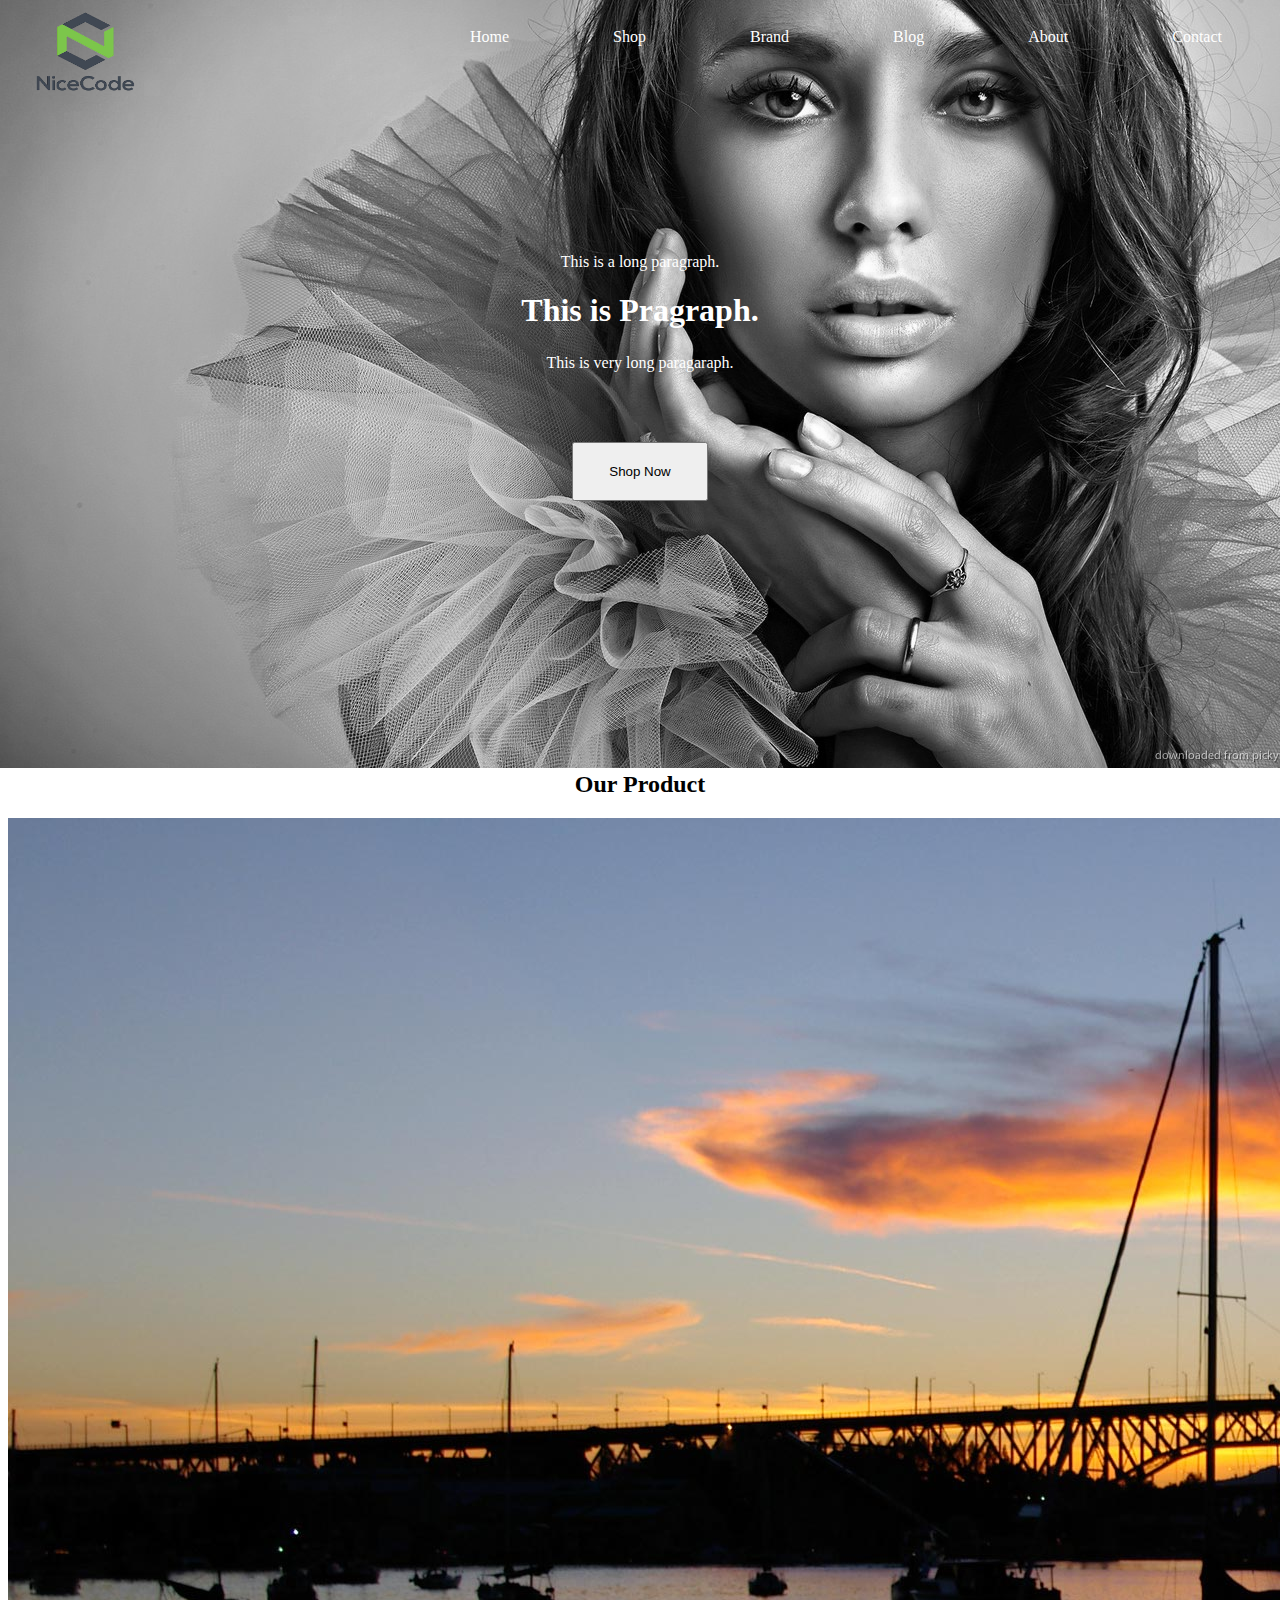
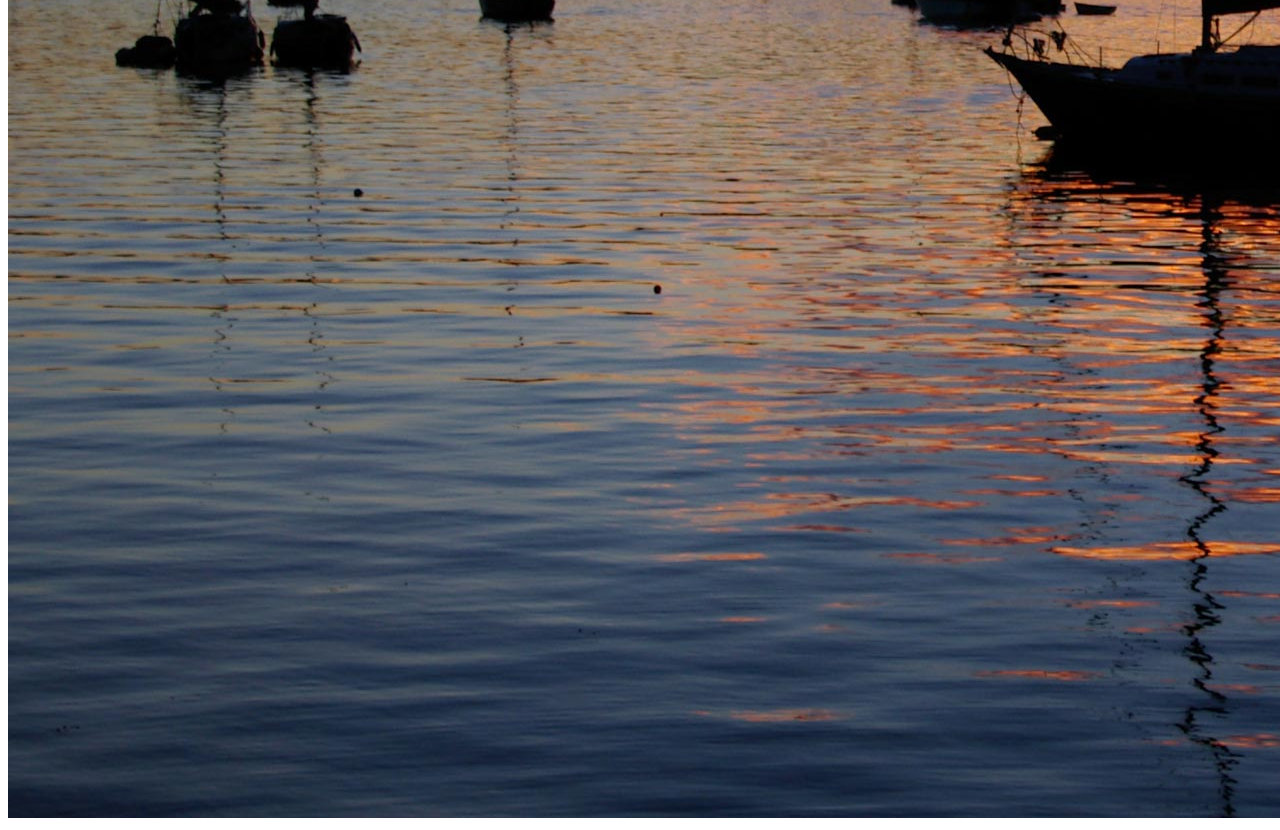
<file: index.html>
<!DOCTYPE html>
<html lang="en-us">
<head>
	<meta charset="utf-8">
	<title>My Project</title>
	<link rel="stylesheet" type="text/css" href="css/style.css">
	<link rel="sortcut icon" type="image/x-icon" href="image/prologo1.png">
</head>
<!-- End of Head -->
<!-- Start Body -->
<body>
	<!-- Start Header -->
	<header class="header">
		<!-- Header-logo Blog -->
		<div class="header-logo">
			<a href="#home"><img src="images/prologo1.png" height="100px" width="150px"></a>
		</div>
		<nav class="nav">
			<div class="index">
				<a href="#home">Home</a>
			</div>
			<div class="index">
				<a href="#shop">Shop</a>
			</div>
			<div class="index">
				<a href="#brand">Brand</a>
			</div>
			<div class="index">
				<a href="#blog">Blog</a>
			</div>
			<div class="index">
				<a href="#about">About</a>
			</div>
			<div class="index">
				<a href="#contact">Contact</a>	
			</div>
		</nav>
	</header>
	<!-- End Header -->
	<!-- Start Main Section -->
	<main class="main">
		<p>This is a long paragraph.</p>
		<h1>This is Pragraph.</h1>
		<p style="margin-bottom: 70px;">This is very long paragaraph.</p>
		<a href="#shop">
			<button class="main-botton">Shop Now</button>
		</a>
	</main>
	<!-- End Main Section -->
	<!-- Start Second Section -->
	<div class="second-section">
		<h2>Our Product</h2>
		<img src="images/background2.jpg" alt="aks" >
	</div>
</body>
</html>
</file>
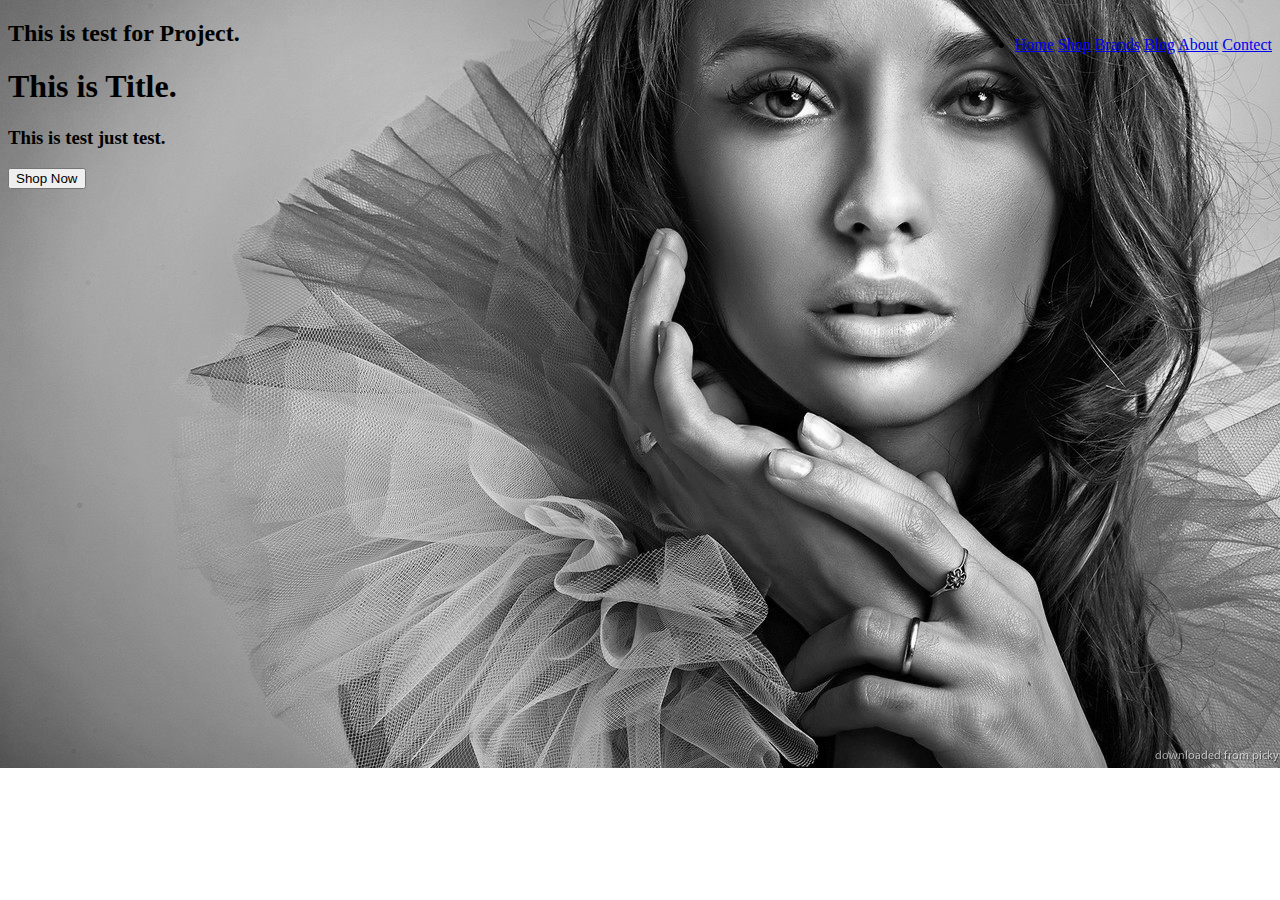
<file: index copy.html>
<!DOCTYPE html>
<html lang="en=us">
<head>
	<meta charset="utf-8"/>
	<title>My project</title>
	<meta name="viewport" content="width=device-width, initial-scale=1"/>
	<link rel="stylesheet" type="text/css" href="css/style.css"/>
</head>
		<!-- end of head -->
		<!-- start body -->
<body>
		<!-- Navigation -->
	<nav class="nav">
		<ul>
			<li>
				<a href="#home">Home</a>
				<a href="#shop">Shop</a>
				<a href="#brands">Brands</a>
				<a href="#blog">Blog</a>
				<a href="#about">About</a>
				<a href="#contect">Contect</a>
			</li>
		</ul>
	</nav>

		<!-- End Navigation -->
		<!-- Home-Section -->
	<div class="home-section">
		<h2>This is test for Project.</h3>
		<h1>This is Title.</h1>
		<h3>This is test just test.</h3>
		<button class="button">Shop Now</button>
	</div>
		<!-- End of Main Title -->
		<!-- Second Section -->
	<div class="humberger">
		<div class="bar1"></div>
		<div class="bar2"></div>
		<div class="bar3"></div>
	</div>


	
</body>
</html>
</file>
<file: css/style.css>
body {
	background-image: url(../images/p11.jpg);
	background-repeat: no-repeat;
	width: auto;
	height: auto;
}
.header{
	height: 120px;

}
.header-logo{
	height: auto;
	width: auto;
	float: left;
}
.nav{
	float: right;
}
.index{
	display: inline-block;
	margin-top: 20px;
	text-align: center;
	margin:20px;
}
.index a {
	color: white;
	padding: 30px;
	text-decoration: none;
}
.index a:hover {
	color: green;
	background-color: black;
}
.main {
	text-align: center;
}
.main p{
	margin-top: 125px;
	color:white;
}
.main h1{
	font-size: 50;
	size: bold;
	margin-bottom: -100px;
	color:white;
}
.main-botton{
	padding:20px;
	padding-right: 35px;
	padding-left: 35px;
	margin-bottom: 180px;

}
.main-botton a{
	margin: -50px;
	padding-right:50px;
	padding-left:50px;
	padding-top:30px;
	padding-bottom:30px;
	text-decoration: none;
}
.main-botton a:hover {
	color: #454352;
	background-color: black;
}
.second-section{
	background-color: white;
	margin-top: 90px;
}
.second-section h2{
	text-align: center;
	padding-top: -65px;
	padding-bottom: -50px;
	border-top:43px;
	border-bottom: 43px;
	border-color: red;

}
.second-sectidon hr{
	padding-bdottom: 50px;


}
</file>
